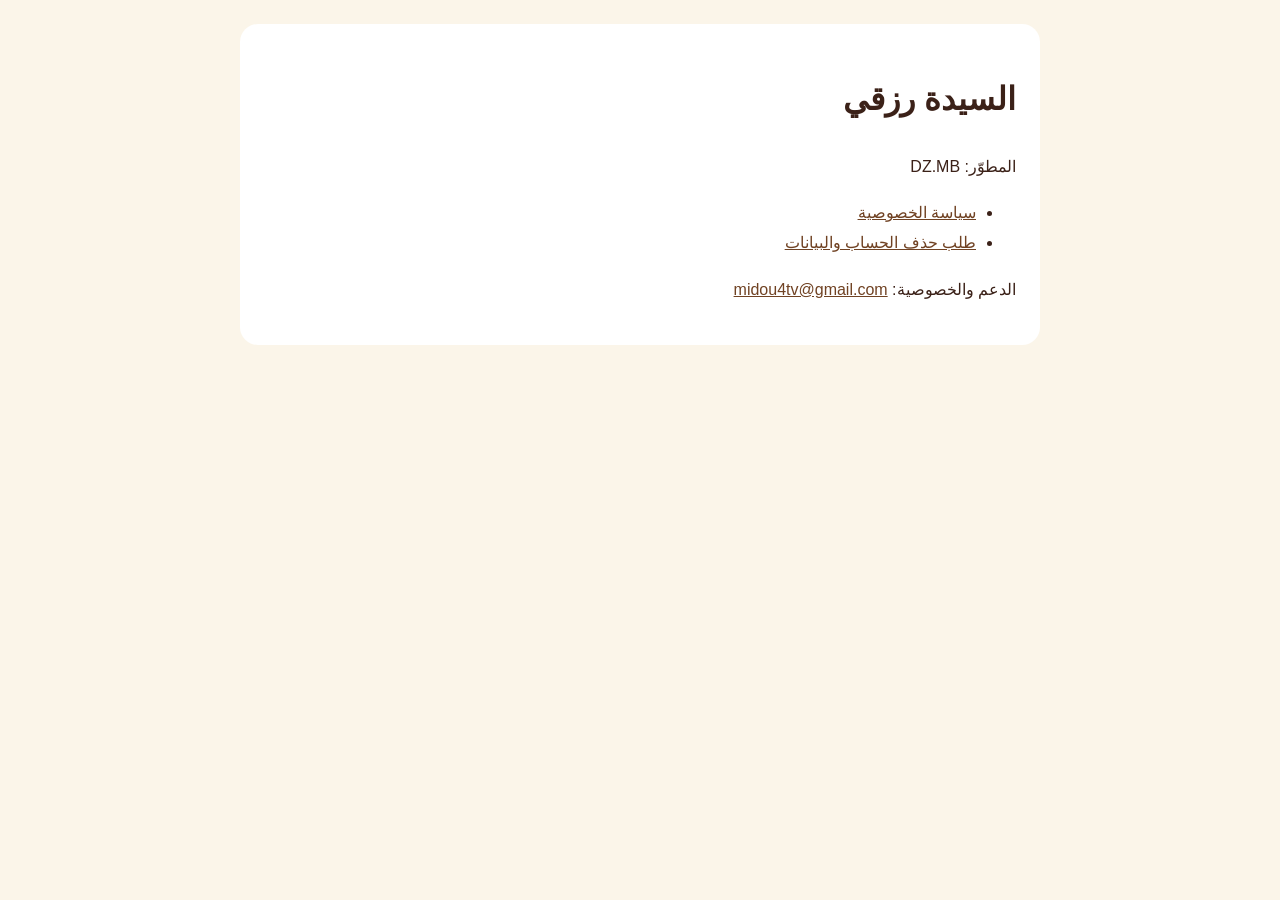
<file: docs/index.html>
<!doctype html>
<html lang="ar" dir="rtl"><head><meta charset="utf-8"><meta name="viewport" content="width=device-width,initial-scale=1"><title>السيدة رزقي | الخصوصية والدعم</title><style>body{font-family:Tahoma,Arial,sans-serif;background:#fbf5e9;color:#3b2118;max-width:800px;margin:auto;padding:24px;line-height:1.9}main{background:white;padding:24px;border-radius:18px}a{color:#704223}</style></head><body><main><h1>السيدة رزقي</h1><p>المطوّر: <span dir="ltr">DZ.MB</span></p><ul><li><a href="privacy.html">سياسة الخصوصية</a></li><li><a href="delete-account.html">طلب حذف الحساب والبيانات</a></li></ul><p>الدعم والخصوصية: <a href="mailto:midou4tv@gmail.com">midou4tv@gmail.com</a></p></main></body></html>
</file>
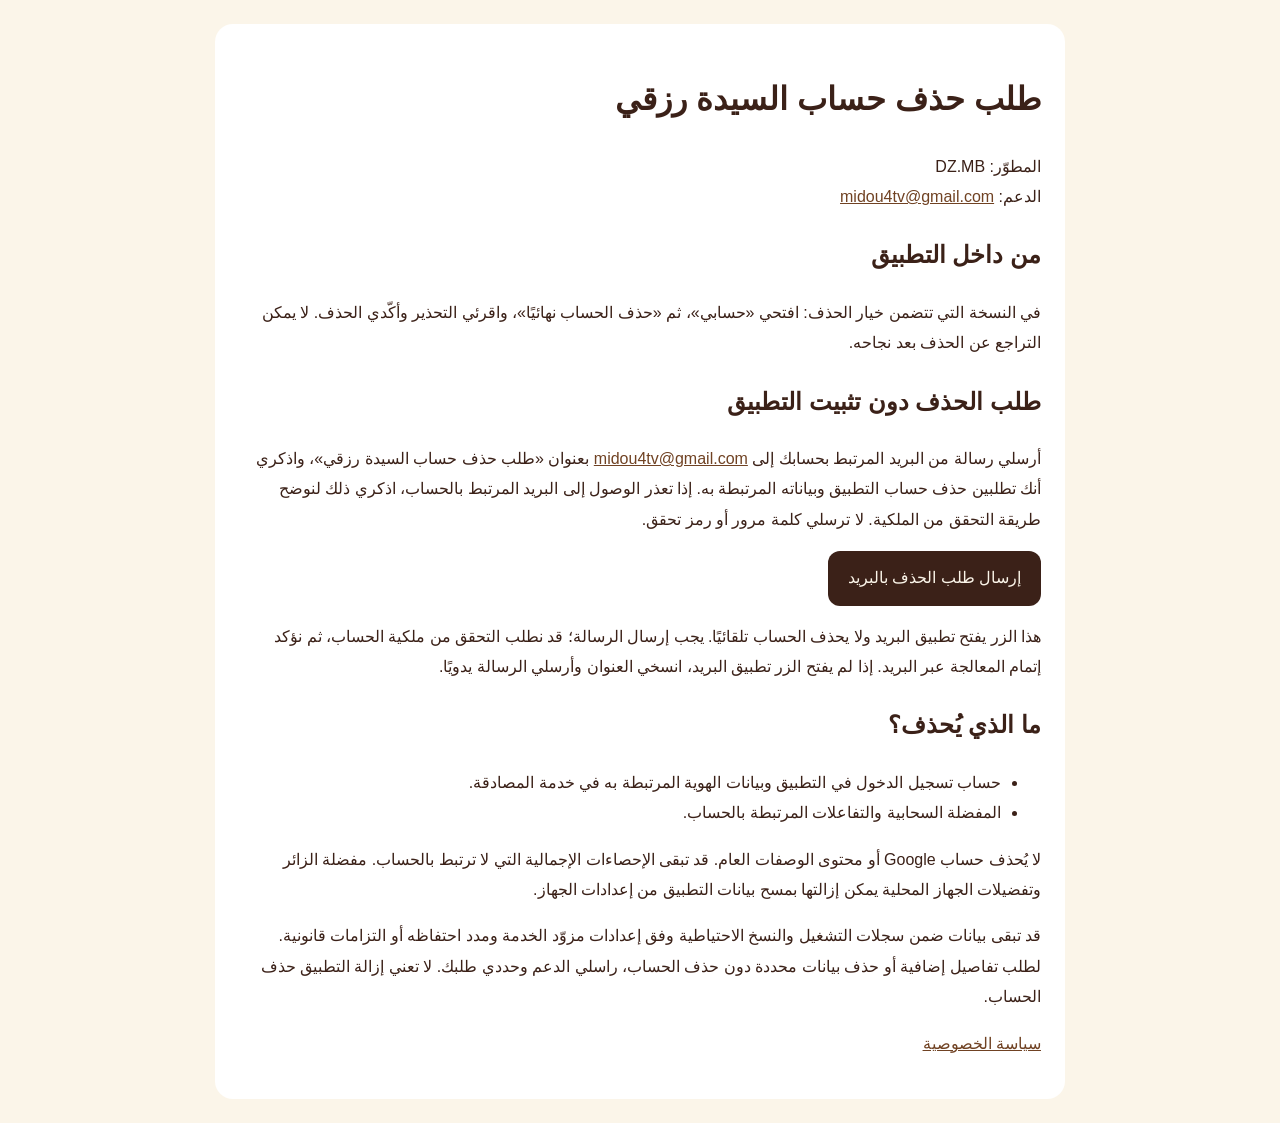
<file: docs/delete-account.html>
<!doctype html>
<html lang="ar" dir="rtl"><head><meta charset="utf-8"><meta name="viewport" content="width=device-width, initial-scale=1"><title>طلب حذف الحساب | السيدة رزقي</title><style>body{font-family:Tahoma,Arial,sans-serif;background:#fbf5e9;color:#3b2118;max-width:850px;margin:auto;padding:24px;line-height:1.9}main{background:white;padding:24px;border-radius:18px}a{color:#704223}.button{display:inline-block;background:#3b2118;color:#fbf5e9;padding:12px 20px;border-radius:12px;text-decoration:none}</style></head><body><main>
<h1>طلب حذف حساب السيدة رزقي</h1>
<p>المطوّر: <span dir="ltr">DZ.MB</span><br>الدعم: <a href="mailto:midou4tv@gmail.com">midou4tv@gmail.com</a></p>
<h2>من داخل التطبيق</h2>
<p>في النسخة التي تتضمن خيار الحذف: افتحي «حسابي»، ثم «حذف الحساب نهائيًا»، واقرئي التحذير وأكّدي الحذف. لا يمكن التراجع عن الحذف بعد نجاحه.</p>
<h2>طلب الحذف دون تثبيت التطبيق</h2>
<p>أرسلي رسالة من البريد المرتبط بحسابك إلى <a href="mailto:midou4tv@gmail.com">midou4tv@gmail.com</a> بعنوان «طلب حذف حساب السيدة رزقي»، واذكري أنك تطلبين حذف حساب التطبيق وبياناته المرتبطة به. إذا تعذر الوصول إلى البريد المرتبط بالحساب، اذكري ذلك لنوضح طريقة التحقق من الملكية. لا ترسلي كلمة مرور أو رمز تحقق.</p>
<p><a class="button" href="mailto:midou4tv@gmail.com?subject=%D8%B7%D9%84%D8%A8%20%D8%AD%D8%B0%D9%81%20%D8%AD%D8%B3%D8%A7%D8%A8%20%D8%A7%D9%84%D8%B3%D9%8A%D8%AF%D8%A9%20%D8%B1%D8%B2%D9%82%D9%8A">إرسال طلب الحذف بالبريد</a></p>
<p>هذا الزر يفتح تطبيق البريد ولا يحذف الحساب تلقائيًا. يجب إرسال الرسالة؛ قد نطلب التحقق من ملكية الحساب، ثم نؤكد إتمام المعالجة عبر البريد. إذا لم يفتح الزر تطبيق البريد، انسخي العنوان وأرسلي الرسالة يدويًا.</p>
<h2>ما الذي يُحذف؟</h2>
<ul><li>حساب تسجيل الدخول في التطبيق وبيانات الهوية المرتبطة به في خدمة المصادقة.</li><li>المفضلة السحابية والتفاعلات المرتبطة بالحساب.</li></ul>
<p>لا يُحذف حساب Google أو محتوى الوصفات العام. قد تبقى الإحصاءات الإجمالية التي لا ترتبط بالحساب. مفضلة الزائر وتفضيلات الجهاز المحلية يمكن إزالتها بمسح بيانات التطبيق من إعدادات الجهاز.</p>
<p>قد تبقى بيانات ضمن سجلات التشغيل والنسخ الاحتياطية وفق إعدادات مزوّد الخدمة ومدد احتفاظه أو التزامات قانونية. لطلب تفاصيل إضافية أو حذف بيانات محددة دون حذف الحساب، راسلي الدعم وحددي طلبك. لا تعني إزالة التطبيق حذف الحساب.</p>
<p><a href="privacy.html">سياسة الخصوصية</a></p>
</main></body></html>
</file>
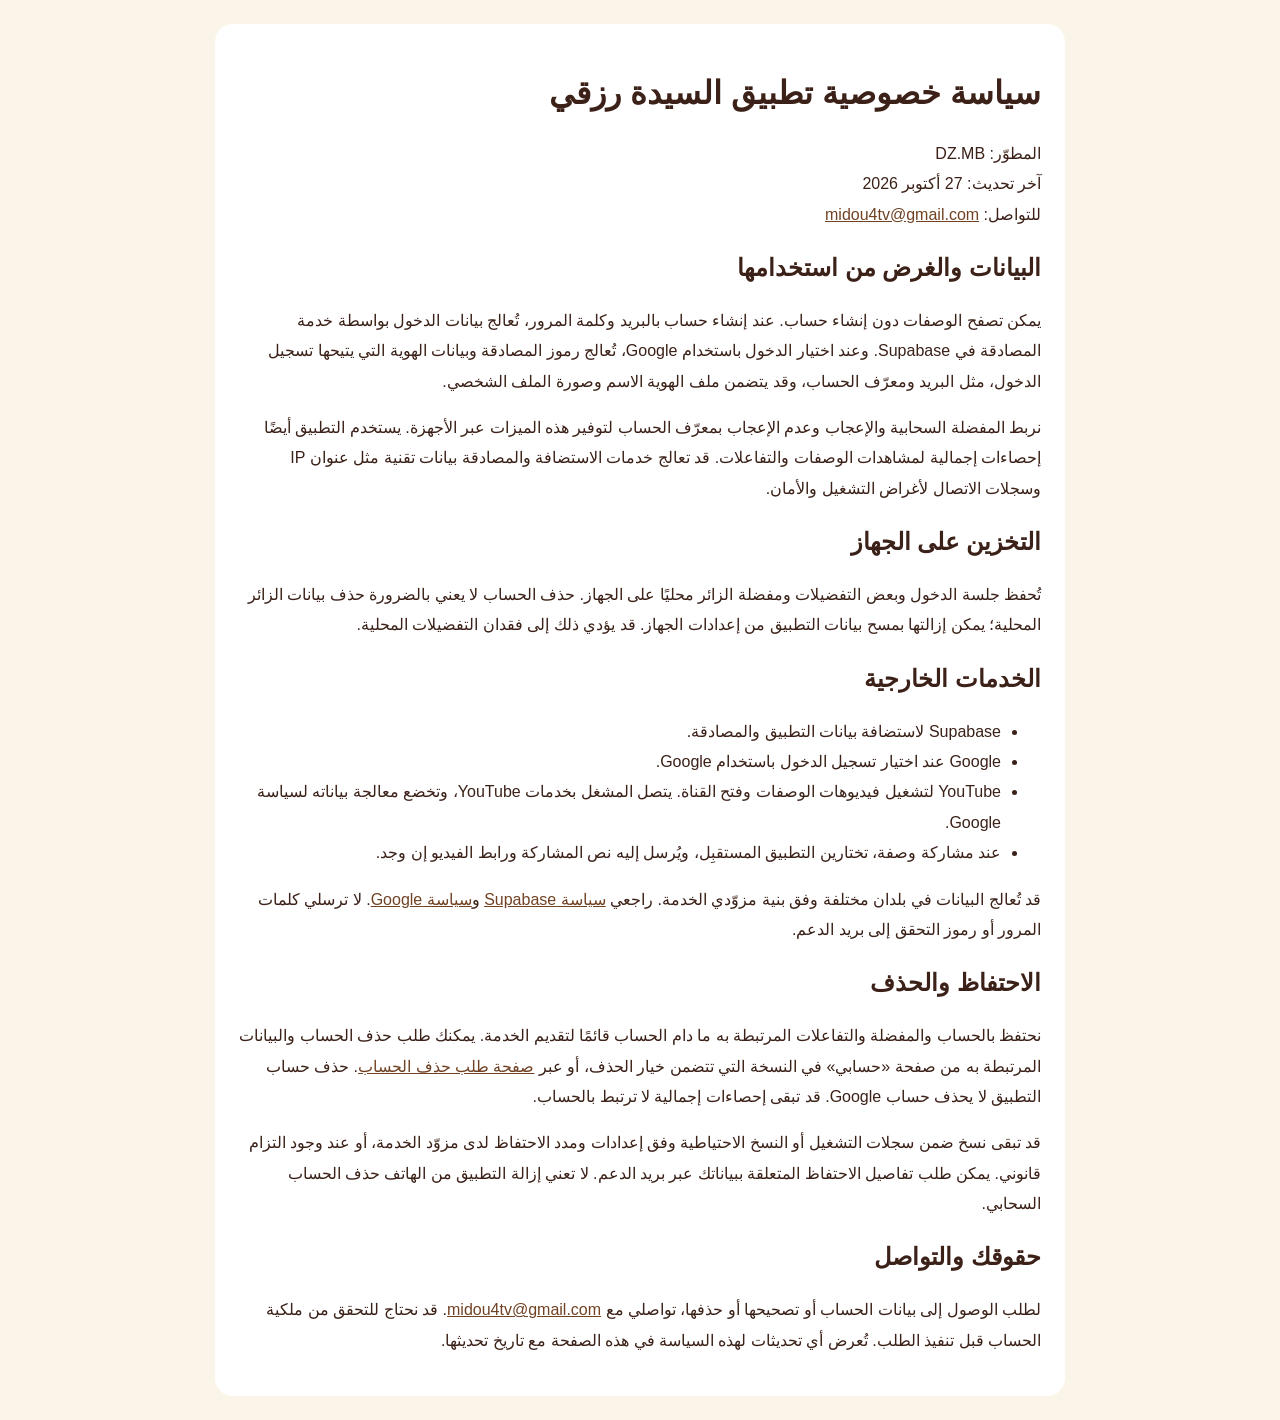
<file: docs/privacy.html>
<!doctype html>
<html lang="ar" dir="rtl"><head><meta charset="utf-8"><meta name="viewport" content="width=device-width, initial-scale=1"><title>سياسة الخصوصية | السيدة رزقي</title><style>body{font-family:Tahoma,Arial,sans-serif;background:#fbf5e9;color:#3b2118;max-width:850px;margin:auto;padding:24px;line-height:1.9}main{background:white;padding:24px;border-radius:18px}a{color:#704223}h1,h2{line-height:1.5}</style></head><body><main>
<h1>سياسة خصوصية تطبيق السيدة رزقي</h1>
<p>المطوّر: <span dir="ltr">DZ.MB</span><br>آخر تحديث: 27 أكتوبر 2026<br>للتواصل: <a href="mailto:midou4tv@gmail.com">midou4tv@gmail.com</a></p>
<h2>البيانات والغرض من استخدامها</h2>
<p>يمكن تصفح الوصفات دون إنشاء حساب. عند إنشاء حساب بالبريد وكلمة المرور، تُعالج بيانات الدخول بواسطة خدمة المصادقة في Supabase. وعند اختيار الدخول باستخدام Google، تُعالج رموز المصادقة وبيانات الهوية التي يتيحها تسجيل الدخول، مثل البريد ومعرّف الحساب، وقد يتضمن ملف الهوية الاسم وصورة الملف الشخصي.</p>
<p>نربط المفضلة السحابية والإعجاب وعدم الإعجاب بمعرّف الحساب لتوفير هذه الميزات عبر الأجهزة. يستخدم التطبيق أيضًا إحصاءات إجمالية لمشاهدات الوصفات والتفاعلات. قد تعالج خدمات الاستضافة والمصادقة بيانات تقنية مثل عنوان IP وسجلات الاتصال لأغراض التشغيل والأمان.</p>
<h2>التخزين على الجهاز</h2>
<p>تُحفظ جلسة الدخول وبعض التفضيلات ومفضلة الزائر محليًا على الجهاز. حذف الحساب لا يعني بالضرورة حذف بيانات الزائر المحلية؛ يمكن إزالتها بمسح بيانات التطبيق من إعدادات الجهاز. قد يؤدي ذلك إلى فقدان التفضيلات المحلية.</p>
<h2>الخدمات الخارجية</h2>
<ul><li>Supabase لاستضافة بيانات التطبيق والمصادقة.</li><li>Google عند اختيار تسجيل الدخول باستخدام Google.</li><li>YouTube لتشغيل فيديوهات الوصفات وفتح القناة. يتصل المشغل بخدمات YouTube، وتخضع معالجة بياناته لسياسة Google.</li><li>عند مشاركة وصفة، تختارين التطبيق المستقبِل، ويُرسل إليه نص المشاركة ورابط الفيديو إن وجد.</li></ul>
<p>قد تُعالج البيانات في بلدان مختلفة وفق بنية مزوّدي الخدمة. راجعي <a href="https://supabase.com/privacy">سياسة Supabase</a> و<a href="https://policies.google.com/privacy">سياسة Google</a>. لا ترسلي كلمات المرور أو رموز التحقق إلى بريد الدعم.</p>
<h2>الاحتفاظ والحذف</h2>
<p>نحتفظ بالحساب والمفضلة والتفاعلات المرتبطة به ما دام الحساب قائمًا لتقديم الخدمة. يمكنك طلب حذف الحساب والبيانات المرتبطة به من صفحة «حسابي» في النسخة التي تتضمن خيار الحذف، أو عبر <a href="delete-account.html">صفحة طلب حذف الحساب</a>. حذف حساب التطبيق لا يحذف حساب Google. قد تبقى إحصاءات إجمالية لا ترتبط بالحساب.</p>
<p>قد تبقى نسخ ضمن سجلات التشغيل أو النسخ الاحتياطية وفق إعدادات ومدد الاحتفاظ لدى مزوّد الخدمة، أو عند وجود التزام قانوني. يمكن طلب تفاصيل الاحتفاظ المتعلقة ببياناتك عبر بريد الدعم. لا تعني إزالة التطبيق من الهاتف حذف الحساب السحابي.</p>
<h2>حقوقك والتواصل</h2>
<p>لطلب الوصول إلى بيانات الحساب أو تصحيحها أو حذفها، تواصلي مع <a href="mailto:midou4tv@gmail.com">midou4tv@gmail.com</a>. قد نحتاج للتحقق من ملكية الحساب قبل تنفيذ الطلب. تُعرض أي تحديثات لهذه السياسة في هذه الصفحة مع تاريخ تحديثها.</p>
</main></body></html>
</file>
